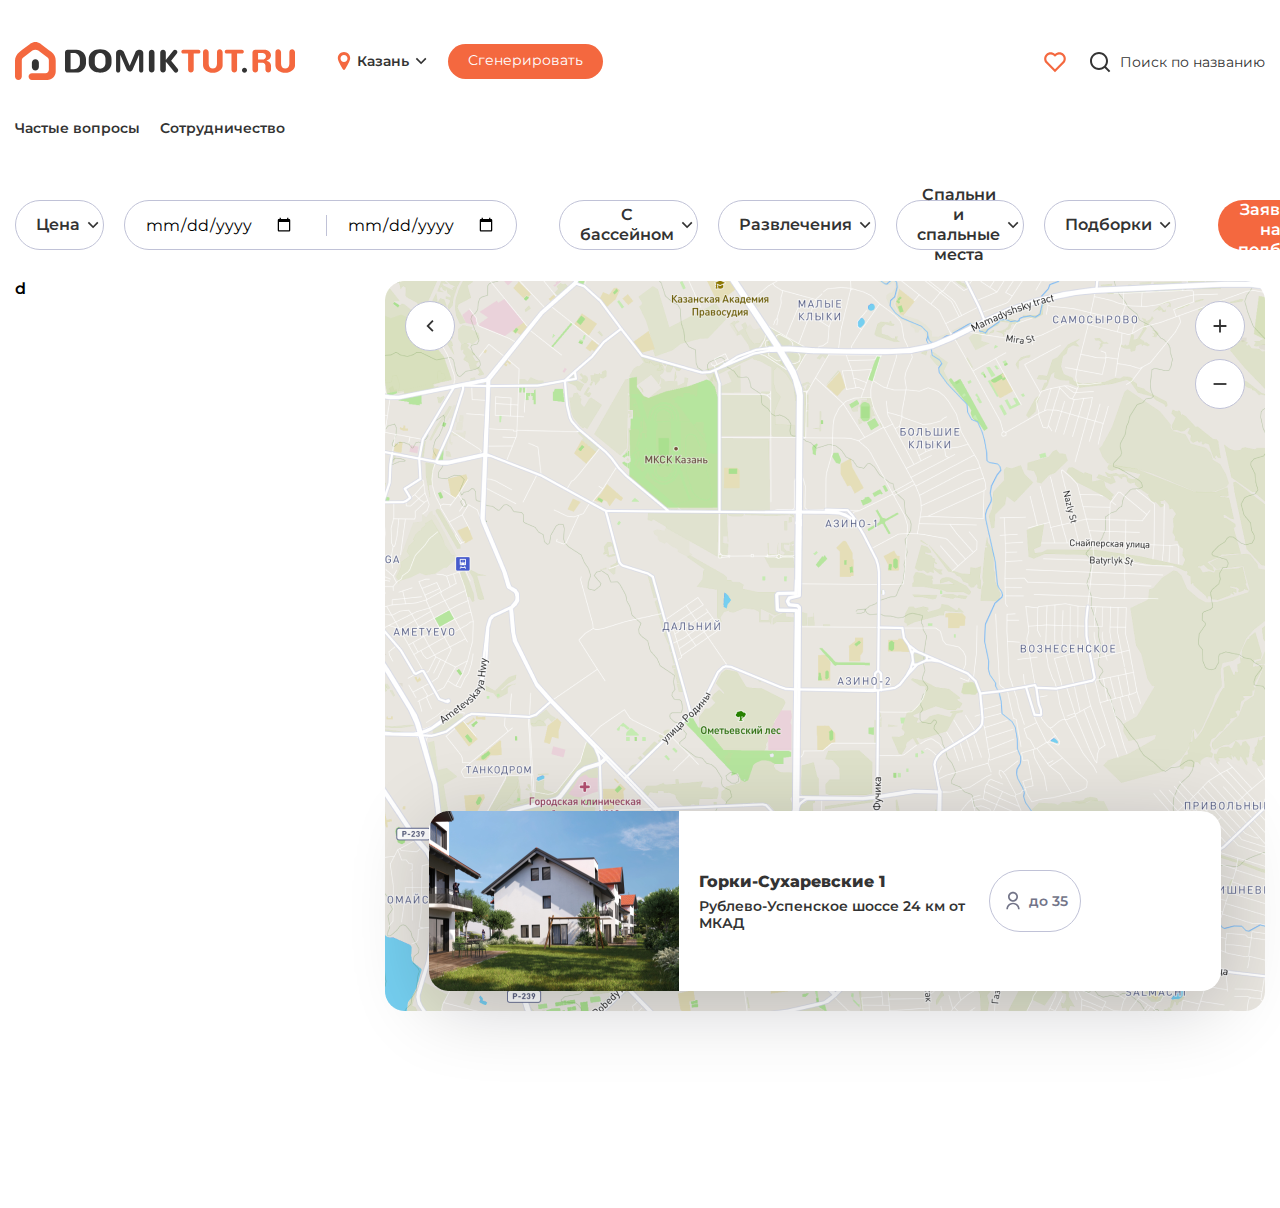
<file: catalog.html>
<!DOCTYPE html>
<html lang="ru">
<head>
     <meta charset="UTF-8">
     <meta http-equiv="X-UA-Compatible" content="IE=edge">
     <meta name="viewport" content="width=device-width, initial-scale=1.0">
     <link rel="stylesheet" href="assets/css/settings.css">
     <link rel="stylesheet" href="assets/css/main.css">
     <link rel="stylesheet" href="assets/css/catalog.css">
     <link rel="preconnect" href="https://fonts.googleapis.com">
     <link rel="preconnect" href="https://fonts.gstatic.com" crossorigin>
     <link href="https://fonts.googleapis.com/css2?family=Montserrat:wght@500;600;700&family=Raleway:wght@700;800&family=Roboto:wght@700&display=swap" rel="stylesheet">
     <title>DomikTut/catalog</title>
</head>
<body>
     <div class="wrapper">
          <div class="popup__search d-n">
               <div class="container">
                    <div class="popup__search--wrapper">
                         <div class="popup__search--inner">
                              <div class="popup__search--content">
                                   <button class="popup__search--close" type="button" name="button">
                                        <img src="assets/images/popupsearch/closeicon.svg" alt="closeicon" class="popup__search--close-icon">
                                        <img src="assets/images/popupsearch/xmark.svg" alt="xmark" class="popup__search--close--mobile">
                                   </button>
                                   <form action="data" class="popup__search--form searchform" id="searchform">
                                        <div class="searchform__inputblock">
                                             <img src="assets/images/popupsearch/linz.svg" alt="linz" class="searchform__inputblock--icon">
                                             <input type="text" name="text" placeholder="Введите название дома" class="searchform__input" required>
                                        </div>
                                        <button class="searchform__btn" name="button" type="button" form="data">
                                             <p class="searchform__btn--text">Найти</p>
                                             <img src="assets/images/popupsearch/iconsearchwhite.svg" alt="iconsearch" class="searchform--icon">
                                        </button>
                                   </form>
                              </div>
                         </div>
                    </div>
               </div>
          </div>





          <div class="header__burgermenuactive burgermenuactive">
               <div class="burgermenuactive__wrapper">
                    <div class="burgermenuactive__logo">
                         <img src="assets/images/header/logo.svg" alt="logo" class="header__logo">
                         <button class="burgermenuactive--iconclose" name="button" type="button">
                              <img src="assets/images/header/iconclose.svg" alt="iconclose">
                         </button>
                    </div>
                    <div class="burgermenuactive__maincontent--wrapper">
                         <div class="burgermenuactive__maincontent">
                              <div class="city__citytext">
                                   <img src="assets/images/header/maplocator.svg" alt="map" class="city__maplocator">
                                   <p class="city__title city__title--white">
                                        Казань
                                   </p>
                                   <img src="assets/images/header/arrowdown.svg" alt="arrowdown" class="city__arrowdown">
                                   <div class="city__citytext--menu d-n">
                                        <button class="city__citytext--menu-item citytext__menu--itemKazan" type="button" name="button">
                                             Казань
                                        </button>
                                        <button class="city__citytext--menu-item citytext__menu--itemMoscow" type="button" name="button">
                                             Москва
                                        </button>
                                   </div>
                              </div>
                              <div class="burgermenuactive__btnblock">
                                   <button class="burgermenuactive__button">
                                        Информация для юр. лиц
                                   </button>
                                   <button class="burgermenuactive__button">
                                        Заявка на выездное обслуживание
                                   </button>
                                   <button class="burgermenuactive__button burgermenuactive__button--active">
                                        Заявка на подбор
                                   </button>
                              </div>

                              <div class="burgermenuactive__sublinks">
                                   <a href="#" class="burgermenuactive__sublinks--input">
                                        Сотрудничество
                                   </a>
                                   <a href="#" class="burgermenuactive__sublinks--input">
                                        Частые вопросы
                                   </a>
                              </div>
                         </div>
                    </div>
                    <div class="burgermenuactive__nextcontent">
                         <div class="burgermenuactive__nextcontent--phoneblock">
                              <img src="assets/images/header/grayphone.svg" alt="grayphone" class="burgermenuactive__nextcontent--phoneicon">
                              <p class="burgermenuactive__nextcontent--phonenumber">
                                   8 (843) 528-65-48
                              </p>
                         </div>
                         <div class="burgermenuactive__nextcontent--social">
                              <img src="assets/images/header/youtube.svg" alt="youtube">
                              <img src="assets/images/header/instagram.svg" alt="instagram">
                              <img src="assets/images/header/whatsapp.svg" alt="whatsapp">
                              <img src="assets/images/header/vk.svg" alt="vk">
                              <img src="assets/images/header/telegram.svg" alt="telegram">
                         </div>
                    </div>
               </div>
          </div>
          <header class="header" id="header">
               <div class="header-container">

                    <div class="header__wrapper header__wrapper--mobile">
                         <div class="header__inner">
                              <img src="assets/images/headerwhite/logo_dark.svg" alt="logo" class="header__logo">
                         </div>
                         <div class="header__inner">
                              <div class="header__burgerblock">
                                   <img src="assets/images/headerwhite/callblack.svg" alt="call" class="call--icon">
                                   <img src="assets/images/headerwhite/iconsearch.svg" alt="search" class="header__search--icon">
                                   <button class="header__burgermenu" name="button" type="button">
                                        <div class="header__burgermenu--line"></div>
                                        <div class="header__burgermenu--line"></div>
                                        <div class="header__burgermenu--line"></div>
                                   </button>
                              </div>
                         </div>
                    </div>

                    <div class="header__wrapper header__wrapper--responsive header__wrapper--versionone">
                         <div class="header__inner-wrapper">
                              <div class="header__inner">
                                   <div class="header__firstblock">
                                        <a href="index.html" class="header__mainpage--locator">
                                             <img src="assets/images/headerwhite/logo_dark.svg" alt="logo" class="header__logo">
                                        </a>
                                        <div class="header__locationblock">
                                             <div class="header__locationblock--city city">
                                                  <img src="assets/images/header/maplocator.svg" alt="map" class="city__maplocator">
                                                  <div class="city__citytext">
                                                       <p class="city__title">
                                                            Казань
                                                       </p>
                                                       <img src="assets/images/headerwhite/arrowdown.svg" alt="arrowdown" class="city__arrowdown">
                                                       <div class="city__citytext--menu d-n">
                                                            <button class="city__citytext--menu-item citytext__menu--itemKazan" type="button" name="button">
                                                                 Казань
                                                            </button>
                                                            <button class="city__citytext--menu-item citytext__menu--itemMoscow" type="button" name="button">
                                                                 Москва
                                                            </button>
                                                       </div>
                                                  </div>
                                             </div>
                                             <a href="catalog.html">
                                                  <button class="header__locationblock--catalogbtn catalogbtn--blackversion" name="button" type="button">
                                                       Сгенерировать
                                                  </button>
                                             </a>
                                        </div>
                                   </div>
                              </div>
                              <div class="header__inner">
                                   <div class="header__addition">
                                        <a href="#" class="header__addition--link">
                                             <p class="header__addition--text">
                                                  Частые вопросы
                                             </p>
                                        </a>
                                        <a href="#" class="header__addition--link">
                                             <p class="header__addition--text">
                                                  Сотрудничество
                                             </p>
                                        </a>
                                   </div>
                              </div>
                         </div>
                         <div class="header__inner">
                              <div class="header__lastblock">
                                   <div class="header__lastblock--heartblock heartblock">
                                        <img src="assets/images/headerwhite/iconfavourite.svg" alt="heart" class="heart--icon">
                                        <div class="heartblock__bagblock d-n">

                                        </div>
                                   </div>
                                   <button class="header__lastblock--search" name="button" type="button">
                                        <img src="assets/images/headerwhite/iconsearch.svg" alt="search" class="header__search--icon">
                                        <p class="header__btntext">
                                             Поиск по названию
                                        </p>
                                   </button>
                                   <div class="header__telblock">
                                        <img src="assets/images/headerwhite/callblack.svg" alt="call" class="call--icon">
                                        <p class="header__phonetext">
                                             8 (843) 528-65-48
                                        </p>
                                   </div>
                              </div>
                         </div>
                    </div>
               </div>
          </header>

          <div class="content">
               <section class="section__filterblock">
                    <div class="container">
                         <div class="filterblock__wrapper">
                              <div class="filterblock__inner">
                                   <div class="filterblock__item">
                                        <button class="filterblock__btn filterblock__btn--price filterblock--hightelem" type="button" name="button">
                                             <p>Цена</p>
                                             <img src="assets/images/headerwhite/arrowdown.svg" alt="arrowdown" class="filterblock__btn--icon">
                                        </button>
                                        <form action="#" class="filterblock__form filterblock--hightelem" name="form">
                                             <input type="date" name="data" required class="filterblock__input">
                                             <input type="date" name="data" required class="filterblock__input filterblock__input--last">
                                        </form>
                                   </div>
                                   <div class="filterblock__item">
                                        <button class="filterblock__btn filterblock__btn--withpool filterblock--hightelem" type="button" name="button">
                                             <p>С бассейном</p>
                                             <img src="assets/images/headerwhite/arrowdown.svg" alt="arrowdown" class="filterblock__btn--icon">
                                        </button>
                                        <button class="filterblock__btn filterblock__btn--happy filterblock--hightelem" type="button" name="button">
                                             <p>Развлечения</p>
                                             <img src="assets/images/headerwhite/arrowdown.svg" alt="arrowdown" class="filterblock__btn--icon">
                                        </button>
                                        <button class="filterblock__btn filterblock__btn--bad filterblock--hightelem" type="button" name="button">
                                             <p>Спальни и спальные места</p>
                                             <img src="assets/images/headerwhite/arrowdown.svg" alt="arrowdown" class="filterblock__btn--icon">
                                        </button> 
                                        <button class="filterblock__btn filterblock__btn--сompilations filterblock--hightelem" type="button" name="button">
                                             <p>Подборки</p>
                                             <img src="assets/images/headerwhite/arrowdown.svg" alt="arrowdown" class="filterblock__btn--icon">
                                        </button> 
                                   </div>
                                   <div class="filterblock__item">
                                        <button class="filterblock__btnactive filterblock--hightelem" type="button" name="button">
                                             Заявка на подбор
                                        </button>
                                        <button class="filterblock__btn filterblock__btn--withpool filterblock--hightelem" type="button" name="button">
                                             <img src="assets/images/headerwhite/filter.svg" alt="arrowdown" class="filterblock__btn--icon">
                                             <p>Фильтр</p>
                                        </button>
                                   </div>
                              </div>
                         </div>
                    </div>
               </section>

               <section class="section__scrollcard">
                    <div class="container">
                         <div class="scrollcard__wrapper">
                              <div class="scrollcard__inner">
                                   <div class="scollcard__cardsscroller">
                                        d
                                   </div>
                              </div>
                              <div class="scrollcard__inner">
                                   <div class="scrollcard__map">
                                        <img src="assets/images-catalog/cardsscroller/map.png" alt="map" class="scrollcard__map--img">
                                        <div class="scrollcard__zoomblock">
                                             <div class="zoomblock__item">
                                                  <img src="assets/images-catalog/cardsscroller/plus.svg" alt="plus" class="zoomblock__icon">
                                             </div>
                                             <div class="zoomblock__item">
                                                  <img src="assets/images-catalog/cardsscroller/minus.svg" alt="minus" class="zoomblock__icon">
                                             </div>
                                        </div>
                                        <div class="scrollcard__backblock">
                                             <img src="assets/images-catalog/cardsscroller/arrowleft.svg" alt="arrow" class="zoomblock__backicon">
                                        </div>
                                        <div class="scrollcard__map--card">
                                             <img src="assets/images-catalog/cardsscroller/homeinimg.png" alt="home" class="scrollcard__map--homeimg">
                                             <div class="mapcard__innercontent">
                                                  <div class="mapcard__titleblock">
                                                       <div class="mapcard__titleblock--text">
                                                            <h3 class="mapcard__titleblock--title">
                                                                 Горки-Сухаревские 1
                                                            </h3>
                                                            <p class="mapcard__titleblock--subtitle">
                                                                 Рублево-Успенское шоссе 24 км от МКАД
                                                            </p>
                                                       </div>
                                                       <div class="mapcard__peopleblock">
                                                            <img src="assets/images-catalog/cardsscroller/people.svg" alt="people">
                                                            <p class="mapcard__peopleblock--text">
                                                                 до 35
                                                            </p>
                                                       </div>
                                                  </div>
                                             </div>
                                        </div>
                                   </div>
                              </div>
                         </div>
                    </div>
               </section>
          </div>
     </div>

     <script src="assets/js/popUpscript.js"></script>
     <script src="assets/js/elemAnimation.js"></script>
     <script type="text/javascript" src="https://code.jquery.com/jquery-3.6.3.min.js"></script>
</body>
</html>
</file>
<file: assets/css/settings.css>
* {
	padding: 0px;
	margin: 0px;
	border: none;
}

*,
*::before,
*::after {
	box-sizing: border-box;
}

:focus,
:active {
	outline: none;
}

a:focus,
a:active {
	outline: none;
}

/* Links */

a, a:link, a:visited  {
    color: inherit;
    text-decoration: none;
    display: inline-block;
}

a:hover  {
    color: inherit;
    text-decoration: none;
}

/* Common */

aside, nav, footer, header, section, main {
	display: block;
}

h1, h2, h3, h4, h5, h6, p {
    font-size: inherit;
	font-weight: inherit;
}

ul, ul li {
	list-style: none;
}

img {
	vertical-align: bottom;
}

img, svg {
	max-width: 100%;
    width: auto;
	height: auto;
}

address {
  font-style: normal;
}

/* Form */

input, textarea, button, select {
	font-family: inherit;
    font-size: inherit;
    color: inherit;
    background-color: transparent;
}

input::-ms-clear {
	display: none;
}

button, input[type="submit"] {
    display: inline-block;
    box-shadow: none;
    background-color: transparent;
    background: none;
    cursor: pointer;
}

input:focus, input:active,
button:focus, button:active {
    outline: none;
}

button::-moz-focus-inner {
	padding: 0;
	border: 0;
}

label {
	cursor: pointer;
}

legend {
	display: block;
}


/* Site Structure */

body {
    font-family: 'Montserrat', sans-serif;
    font-weight: 600;
    font-size: 16px;
    line-height: 1;
    font-style: normal;
    background-color: #fff;
}

#header {
    position: absolute;
    top: 42px;
    left: 0;
    right: 0;
    z-index: 10000;
    margin: 0 auto;
}


.wrapper {
    display: flex;
    flex-direction: column;
    min-height: 100%;
    position: relative;
}

.content {
    flex: 1 0 auto;
}

#footer {
    flex: 0 0 auto;
}




.container {
    max-width: 1400px;
    padding: 0px 15px;
    margin: 0 auto;
}
</file>
<file: assets/css/main.css>
.activeblock {
  display: block;
}

.overflowHidden {
  overflow-y: hidden;
}

.header__burgermenuactive {
  display: none;
}

.intro__applications {
  display: none;
}

.btn--sett {
  -webkit-transition: all 0.3s ease;
  transition: all 0.3s ease;
}

.btn--sett:hover {
  scale: 1.1;
}

.section__title {
  font-weight: 800;
  font-size: 40px;
  line-height: 150%;
  color: #333333;
}

.prepopular__section--mobile {
  display: none;
}

.footer--mobileversion {
  display: none;
}

.popular__inner--delnext {
  display: none;
}

.popular__btncatalog--link {
  text-align: center;
}

.popular__btncatalog {
  max-width: 320px;
  margin: 0 auto;
  width: 100%;
  text-align: center;
  padding: 13px 0px 17px 0;
  color: #fff;
  font-weight: 600;
  font-size: 16px;
  line-height: 20px;
  background: #F4683F;
  border-radius: 200px;
}

.popup__search {
  max-width: 100%;
  width: 100%;
  height: 100vh;
  position: fixed;
  top: 0;
  left: 0;
  right: 0;
  z-index: 100000;
  background-color: rgba(0, 0, 0, 0.4);
}

.popup__search--wrapper {
  max-width: 100%;
  width: 100%;
  position: relative;
  height: 100vh;
}

.popup__search--inner {
  max-width: 1000px;
  width: 100%;
  padding: 45px 0px;
  background-color: #fff;
  border-radius: 20px;
  position: absolute;
  top: 50%;
  left: 50%;
  -webkit-transform: translate(-50%, -50%);
          transform: translate(-50%, -50%);
}

.popup__search--content {
  position: relative;
}

.popup__search--close {
  position: absolute;
  top: -80px;
  right: 0;
}

.popup__search--form {
  margin: 0 auto;
  max-width: 880px;
  width: 100%;
  display: -webkit-box;
  display: -ms-flexbox;
  display: flex;
  -webkit-box-pack: justify;
      -ms-flex-pack: justify;
          justify-content: space-between;
  gap: 20px;
}

.searchform__inputblock {
  display: -webkit-box;
  display: -ms-flexbox;
  display: flex;
  gap: 8px;
  -webkit-box-align: center;
      -ms-flex-align: center;
          align-items: center;
  max-width: 680px;
  width: 100%;
  border-bottom: 1px solid #C0C2D7;
}

.searchform__input {
  max-width: 100%;
  width: 100%;
  font-weight: 600;
  font-size: 18px;
  line-height: 150%;
  color: #C0C2D7;
}

.searchform__input::-webkit-input-placeholder {
  font-weight: 600;
  font-size: 18px;
  line-height: 150%;
  color: #C0C2D7;
}

.searchform__input::-moz-placeholder {
  font-weight: 600;
  font-size: 18px;
  line-height: 150%;
  color: #C0C2D7;
}

.searchform__input:-ms-input-placeholder {
  font-weight: 600;
  font-size: 18px;
  line-height: 150%;
  color: #C0C2D7;
}

.searchform__input::-ms-input-placeholder {
  font-weight: 600;
  font-size: 18px;
  line-height: 150%;
  color: #C0C2D7;
}

.searchform__input::placeholder {
  font-weight: 600;
  font-size: 18px;
  line-height: 150%;
  color: #C0C2D7;
}

.searchform__btn {
  max-width: 180px;
  width: 100%;
  padding: 11px 13px;
  background: #F4683F;
  border-radius: 200px;
  font-weight: 600;
  font-size: 18px;
  line-height: 150%;
  color: #fff;
}

.popup__search--close--mobile {
  display: none;
}

.searchform--icon {
  display: none;
}

.searchform__inputblock--animationborder {
  border-bottom: 1px solid #ff0000;
}

@-webkit-keyframes animationPopupOpen {
  0% {
    opacity: 0;
  }
  50% {
    opacity: 0.5;
  }
  100% {
    opacity: 1;
  }
}

@keyframes animationPopupOpen {
  0% {
    opacity: 0;
  }
  50% {
    opacity: 0.5;
  }
  100% {
    opacity: 1;
  }
}
@-webkit-keyframes animationPopupClose {
  0% {
    opacity: 1;
  }
  50% {
    opacity: 0.5;
  }
  100% {
    opacity: 0;
  }
}
@keyframes animationPopupClose {
  0% {
    opacity: 1;
  }
  50% {
    opacity: 0.5;
  }
  100% {
    opacity: 0;
  }
}
.animationPopupOpen {
  -webkit-animation: animationPopupOpen 0.3s linear forwards;
          animation: animationPopupOpen 0.3s linear forwards;
}

.animationPopupClose {
  -webkit-animation: animationPopupClose 0.3s linear forwards;
          animation: animationPopupClose 0.3s linear forwards;
}

.city__citytext--menu {
  gap: 10px;
  background-color: #fff;
  border-radius: 15px;
  padding: 12px 13px;
  position: absolute;
  right: 0px;
  top: 30px;
  cursor: auto;
}

.city__citytext--menu-item {
  font-weight: 600;
  font-size: 17px;
  line-height: 21px;
  color: #161723;
  -webkit-transition: all 0.3s ease;
  transition: all 0.3s ease;
}

.city__citytext--menu-item:hover {
  color: #F4683F;
}

@-webkit-keyframes cityMenuActivated {
  0% {
    display: -webkit-box;
    display: flex;
    -webkit-box-orient: vertical;
    -webkit-box-direction: normal;
            flex-direction: column;
    opacity: 0;
  }
  50% {
    opacity: 0.5;
  }
  100% {
    opacity: 1;
  }
}

@keyframes cityMenuActivated {
  0% {
    display: -webkit-box;
    display: -ms-flexbox;
    display: flex;
    -webkit-box-orient: vertical;
    -webkit-box-direction: normal;
        -ms-flex-direction: column;
            flex-direction: column;
    opacity: 0;
  }
  50% {
    opacity: 0.5;
  }
  100% {
    opacity: 1;
  }
}
@-webkit-keyframes cityMenuClose {
  0% {
    opacity: 1;
  }
  50% {
    opacity: 0.5;
  }
  100% {
    opacity: 0;
  }
}
@keyframes cityMenuClose {
  0% {
    opacity: 1;
  }
  50% {
    opacity: 0.5;
  }
  100% {
    opacity: 0;
  }
}
.cityMenuActivated {
  -webkit-animation: cityMenuActivated 0.3s linear forwards;
          animation: cityMenuActivated 0.3s linear forwards;
}

.cityMenuClose {
  -webkit-animation: cityMenuClose 0.3s linear forwards;
          animation: cityMenuClose 0.3s linear forwards;
}

.header-container {
  max-width: 1800px;
  margin: 0 auto;
  padding: 0 15px;
}

.header__wrapper {
  display: -webkit-box;
  display: -ms-flexbox;
  display: flex;
  -webkit-box-pack: justify;
      -ms-flex-pack: justify;
          justify-content: space-between;
  -webkit-box-align: center;
      -ms-flex-align: center;
          align-items: center;
  max-width: 100%;
  width: 100%;
}

.header__wrapper--mobile {
  display: none;
}

.header__inner-wrapper {
  display: -webkit-box;
  display: -ms-flexbox;
  display: flex;
  -webkit-box-align: center;
      -ms-flex-align: center;
          align-items: center;
  gap: 60px;
}

.header__wrapper--versionone {
  color: #ffffff;
}

.header__firstblock {
  display: -webkit-box;
  display: -ms-flexbox;
  display: flex;
  -webkit-box-align: center;
      -ms-flex-align: center;
          align-items: center;
  gap: 40px;
}

.header__locationblock {
  display: -webkit-box;
  display: -ms-flexbox;
  display: flex;
  -webkit-box-align: center;
      -ms-flex-align: center;
          align-items: center;
  gap: 21px;
}

.header__locationblock--city {
  display: -webkit-box;
  display: -ms-flexbox;
  display: flex;
  -webkit-box-align: center;
      -ms-flex-align: center;
          align-items: center;
  gap: 4px;
}

.city__citytext {
  position: relative;
  -webkit-box-align: center;
      -ms-flex-align: center;
          align-items: center;
  display: -webkit-box;
  display: -ms-flexbox;
  display: flex;
  gap: 2px;
  cursor: pointer;
}

.city__title {
  font-size: 18px;
  line-height: 22px;
  color: #fff;
}

.city__arrowdown {
  cursor: pointer;
}

.header__locationblock--catalogbtn {
  max-width: 100%;
  text-align: center;
  padding: 8px 20px 10px 20px;
  border-radius: 50px;
  color: #fff;
  font-size: 18px;
  line-height: 22px;
}

.catalogbtn--blackversion {
  border: solid 1px #fff;
  background-color: transparent;
  -webkit-transition: all 0.5s ease;
  transition: all 0.5s ease;
}

.catalogbtn--blackversion:hover {
  border: solid 1px #f4683f;
  background-color: #f4683f;
  -webkit-box-shadow: 0px 2px 21px #f4683f;
          box-shadow: 0px 2px 21px #f4683f;
}

.header__addition {
  display: -webkit-box;
  display: -ms-flexbox;
  display: flex;
  -webkit-box-align: center;
      -ms-flex-align: center;
          align-items: center;
  gap: 30px;
}

.header__addition--link {
  -webkit-transition: all 0.3s linear;
  transition: all 0.3s linear;
}

.header__addition--link:hover {
  color: #f87f5a;
}

.header__addition--text {
  font-size: 18px;
  line-height: 22px;
}

.header__lastblock {
  display: -webkit-box;
  display: -ms-flexbox;
  display: flex;
  -webkit-box-align: center;
      -ms-flex-align: center;
          align-items: center;
  gap: 30px;
}

.heart--icon {
  cursor: pointer;
}

@-webkit-keyframes animationHeartUp {
  0% {
    scale: 1;
  }
  50% {
    scale: 1.1;
  }
  100% {
    scale: 1.2;
  }
}

@keyframes animationHeartUp {
  0% {
    scale: 1;
  }
  50% {
    scale: 1.1;
  }
  100% {
    scale: 1.2;
  }
}
@-webkit-keyframes animationHeartDown {
  0% {
    scale: 1.2;
  }
  50% {
    scale: 1.1;
  }
  100% {
    scale: 1;
  }
}
@keyframes animationHeartDown {
  0% {
    scale: 1.2;
  }
  50% {
    scale: 1.1;
  }
  100% {
    scale: 1;
  }
}
.animationHeartUp {
  -webkit-animation: animationHeartUp 0.5s linear forwards;
          animation: animationHeartUp 0.5s linear forwards;
}

.animationHeartDown {
  -webkit-animation: animationHeartDown 0.5s linear forwards;
          animation: animationHeartDown 0.5s linear forwards;
}

.header__lastblock--search {
  display: -webkit-box;
  display: -ms-flexbox;
  display: flex;
  -webkit-box-align: center;
      -ms-flex-align: center;
          align-items: center;
  gap: 8px;
}

.header__lastblock--search:hover .header__btntext {
  color: #f87f5a;
}

.header__btntext {
  font-size: 18px;
  line-height: 22px;
  -webkit-transition: all 0.3s linear;
  transition: all 0.3s linear;
}

.header__telblock {
  display: -webkit-box;
  display: -ms-flexbox;
  display: flex;
  -webkit-box-align: center;
      -ms-flex-align: center;
          align-items: center;
  gap: 7px;
}

.header__phonetext {
  font-size: 16px;
  line-height: 20px;
}

.heartblock {
  position: relative;
}

.heartblock__bagblock {
  max-width: 10px;
  width: 100%;
  height: 10px;
  border-radius: 50px;
  background-color: #F4683F;
  position: absolute;
  bottom: -5px;
  right: -3px;
}

.section__intro {
  max-width: 100%;
  width: 100%;
  height: 100vh;
  position: relative;
}

.intro__background {
  position: absolute;
  z-index: -10000;
  max-width: 100%;
  width: 100%;
  height: 100vh;
  -o-object-fit: cover;
     object-fit: cover;
}

.intro__bg--gradient {
  max-width: 100%;
  width: 100%;
  height: 100vh;
}

.intro__wrapper {
  max-width: 100%;
  width: 100%;
  display: -webkit-box;
  display: -ms-flexbox;
  display: flex;
  -webkit-box-pack: justify;
      -ms-flex-pack: justify;
          justify-content: space-between;
  padding: 222px 0px 80px 0;
  gap: 15px;
}

.intro__content {
  display: -webkit-box;
  display: -ms-flexbox;
  display: flex;
  -webkit-box-orient: vertical;
  -webkit-box-direction: normal;
      -ms-flex-direction: column;
          flex-direction: column;
  max-width: 660px;
  gap: 85px;
}

.intro__text {
  display: -webkit-box;
  display: -ms-flexbox;
  display: flex;
  -webkit-box-orient: vertical;
  -webkit-box-direction: normal;
      -ms-flex-direction: column;
          flex-direction: column;
  gap: 30px;
}

.intro__title {
  font-family: "Raleway", sans-serif;
  font-weight: 700;
  font-style: normal;
  font-weight: 800;
  font-size: 60px;
  line-height: 140%;
  letter-spacing: 0.02em;
  color: #FFFFFF;
}

.intro__subtitle {
  font-weight: 600;
  font-size: 25px;
  line-height: 150%;
  color: #FFFFFF;
}

.slide__body {
  display: -webkit-box;
  display: -ms-flexbox;
  display: flex;
  -webkit-box-orient: vertical;
  -webkit-box-direction: normal;
      -ms-flex-direction: column;
          flex-direction: column;
  text-align: center;
  max-width: 160px;
  width: 100%;
  gap: 14px;
}

.slide__text {
  font-weight: 600;
  font-size: 18px;
  line-height: 150%;
  color: #fff;
}

.owl-carousel {
  max-width: 660px;
  display: -webkit-box;
  display: -ms-flexbox;
  display: flex;
  -webkit-box-pack: justify;
      -ms-flex-pack: justify;
          justify-content: space-between;
}

.intro__social {
  display: -webkit-box;
  display: -ms-flexbox;
  display: flex;
  -webkit-box-align: center;
      -ms-flex-align: center;
          align-items: center;
  gap: 22px;
}

.intro__social--img {
  cursor: pointer;
  -webkit-transition: all 0.2s linear;
  transition: all 0.2s linear;
}

.intro__social--img:hover {
  scale: 1.4;
}

.intro__inputfield {
  padding: 60px 40px;
  background-color: #fff;
  border-radius: 20px;
  display: -webkit-box;
  display: -ms-flexbox;
  display: flex;
  -webkit-box-orient: vertical;
  -webkit-box-direction: normal;
      -ms-flex-direction: column;
          flex-direction: column;
  gap: 48px;
}

.intro__formcontainers {
  display: -webkit-box;
  display: -ms-flexbox;
  display: flex;
  -webkit-box-orient: vertical;
  -webkit-box-direction: normal;
      -ms-flex-direction: column;
          flex-direction: column;
  gap: 26px;
}

.intro__formcontainer {
  display: -webkit-box;
  display: -ms-flexbox;
  display: flex;
  -webkit-box-orient: vertical;
  -webkit-box-direction: normal;
      -ms-flex-direction: column;
          flex-direction: column;
  gap: 6px;
}

.intro__formsFailed {
  border: solid 1px #EF0000;
}

.intro__input--beforetitle {
  display: -webkit-box;
  display: -ms-flexbox;
  display: flex;
}

.input__title {
  width: 50%;
  font-weight: 600;
  font-size: 16px;
  line-height: 150%;
  color: #444;
  padding-left: 20px;
}

.input__title--reset {
  width: 100%;
}

.intro__form {
  display: -webkit-box;
  display: -ms-flexbox;
  display: flex;
  max-width: 280px;
  width: 100%;
  border: 1px solid #C0C2D7;
  border-radius: 200px;
  padding: 7px 0px;
}

.input__wrapper {
  padding: 5px 0px;
  width: 50%;
}

.input__wrapper--reset {
  width: 100%;
}

.intro__input {
  width: 100%;
  font-weight: 600;
  font-size: 16px;
  line-height: 150%;
  color: #8a8a8a;
  padding: 0px 20px;
}

.intro__input::-webkit-input-placeholder {
  font-weight: 600;
  font-size: 16px;
  line-height: 150%;
  color: #C0C2D7;
}

.intro__input::-moz-placeholder {
  font-weight: 600;
  font-size: 16px;
  line-height: 150%;
  color: #C0C2D7;
}

.intro__input:-ms-input-placeholder {
  font-weight: 600;
  font-size: 16px;
  line-height: 150%;
  color: #C0C2D7;
}

.intro__input::-ms-input-placeholder {
  font-weight: 600;
  font-size: 16px;
  line-height: 150%;
  color: #C0C2D7;
}

.intro__input::placeholder {
  font-weight: 600;
  font-size: 16px;
  line-height: 150%;
  color: #C0C2D7;
}

.intro__input--border {
  border-left: 1px solid #C0C2D7;
}

.intro__rangeinputcontainer {
  max-width: 240px;
  width: 100%;
  margin: 0 auto;
  position: relative;
}

input[type=range] {
  -webkit-appearance: none;
  -moz-appearance: none;
  appearance: none;
  width: 100%;
  outline: none;
  position: absolute;
  margin: auto;
  top: 0;
  bottom: 0;
  background-color: transparent;
  pointer-events: none;
}

.intro__track {
  width: 100%;
  height: 1px;
  background-color: #808080;
}

input[type=range]::-webkit-slider-runnable-track {
  -webkit-appearance: none;
  height: 5px;
}

input[type=range]::-moz-range-track {
  -moz-appearance: none;
  height: 5px;
}

input[type=range]::-ms-track {
  appearance: none;
  height: 5px;
}

input[type=range]::-webkit-slider-thumb {
  -webkit-appearance: none;
  height: 23px;
  width: 8px;
  background-color: #F4683F;
  border-radius: 200px;
  cursor: pointer;
  margin-top: -9px;
  pointer-events: auto;
}

input[type=range]::-moz-range-thumb {
  -moz-appearance: none;
       appearance: none;
  height: 23px;
  width: 8px;
  background-color: #F4683F;
  border-radius: 200px;
  cursor: pointer;
  margin-top: -9px;
  pointer-events: auto;
}

input[type=range]::-ms-thumb {
  appearance: none;
  height: 23px;
  width: 8px;
  background-color: #F4683F;
  border-radius: 200px;
  cursor: pointer;
  margin-top: -9px;
  pointer-events: auto;
}

.intro__inputs {
  position: relative;
}

.intro__values {
  position: absolute;
  max-width: 100%;
  width: 100%;
  top: 17px;
  display: -webkit-box;
  display: -ms-flexbox;
  display: flex;
  -webkit-box-pack: center;
      -ms-flex-pack: center;
          justify-content: center;
  gap: 12px;
}

.intro__rangeinput--thumbsett {
  font-weight: 600;
  font-size: 16px;
  line-height: 150%;
  color: #444444;
}

.intro__btn {
  margin-top: 30px;
  width: 100%;
  padding: 10px 0 13px 0;
  background-color: #F4683F;
  border-radius: 50px;
  font-weight: 600;
  font-size: 18px;
  line-height: 150%;
  color: #fff;
}

.section__about {
  padding: 200px 0;
  background-image: url("../images/about/bgabout.png");
  background-repeat: no-repeat;
  background-position: right;
  background-size: auto;
}

.about__wrapper {
  max-width: 100%;
  width: 100%;
  display: -webkit-box;
  display: -ms-flexbox;
  display: flex;
  -webkit-box-orient: vertical;
  -webkit-box-direction: normal;
      -ms-flex-direction: column;
          flex-direction: column;
  gap: 73px;
}

.about__inner {
  display: -webkit-box;
  display: -ms-flexbox;
  display: flex;
  -webkit-box-pack: justify;
      -ms-flex-pack: justify;
          justify-content: space-between;
  gap: 65px;
}

.about__item {
  display: -webkit-box;
  display: -ms-flexbox;
  display: flex;
  -webkit-box-orient: vertical;
  -webkit-box-direction: normal;
      -ms-flex-direction: column;
          flex-direction: column;
  gap: 20px;
  max-width: 331px;
}

.about__icon {
  max-width: 40px;
  max-height: 40px;
}

.about__text {
  font-weight: 600;
  font-size: 16px;
  line-height: 160%;
  color: #333333;
}

.section__popular {
  padding: 0px 0px 135px 0;
}

.popular__wrapper {
  max-width: 100%;
  width: 100%;
  display: -webkit-box;
  display: -ms-flexbox;
  display: flex;
  -webkit-box-orient: vertical;
  -webkit-box-direction: normal;
      -ms-flex-direction: column;
          flex-direction: column;
  gap: 80px;
}

.popular__inner {
  display: -webkit-box;
  display: -ms-flexbox;
  display: flex;
  -webkit-box-pack: justify;
      -ms-flex-pack: justify;
          justify-content: space-between;
  gap: 40px;
}

.popular__colomn {
  display: -webkit-box;
  display: -ms-flexbox;
  display: flex;
  -webkit-box-orient: vertical;
  -webkit-box-direction: normal;
      -ms-flex-direction: column;
          flex-direction: column;
  gap: 40px;
}

.popular__item {
  position: relative;
  -webkit-box-shadow: 0px 4px 80px rgba(5, 9, 22, 0.08);
          box-shadow: 0px 4px 80px rgba(5, 9, 22, 0.08);
  border-radius: 20px;
  max-width: 440px;
  width: 100%;
}

.popular__item--container {
  padding: 30px 30px 40px 30px;
}

.popular__item--title {
  font-weight: 800;
  font-size: 24px;
  line-height: 150%;
  color: #333333;
  margin-bottom: 16px;
}

.popular__item--housedescription {
  display: -webkit-box;
  display: -ms-flexbox;
  display: flex;
  -webkit-box-orient: vertical;
  -webkit-box-direction: normal;
      -ms-flex-direction: column;
          flex-direction: column;
  gap: 8px;
  margin-bottom: 27px;
}

.housedescription__item {
  display: -webkit-box;
  display: -ms-flexbox;
  display: flex;
  -webkit-box-align: center;
      -ms-flex-align: center;
          align-items: center;
  gap: 12px;
}

.housedescription__text {
  font-weight: 600;
  font-size: 16px;
  line-height: 150%;
  color: #727488;
}

.popular__price {
  display: -webkit-box;
  display: -ms-flexbox;
  display: flex;
  -webkit-box-pack: justify;
      -ms-flex-pack: justify;
          justify-content: space-between;
  -webkit-box-align: center;
      -ms-flex-align: center;
          align-items: center;
}

.popular__price--text {
  font-weight: 800;
  font-size: 22px;
  line-height: 150%;
  color: #333333;
  -webkit-font-feature-settings: "pnum" on, "lnum" on;
          font-feature-settings: "pnum" on, "lnum" on;
}

.popular__price--link {
  font-weight: 600;
  font-size: 16px;
  line-height: 150%;
  color: #F4683F !important;
}

.popular__item--imgwrapper {
  position: relative;
}

.popular__peopleblock {
  max-width: 92px;
  width: 100%;
  padding: 7px 0px 8px 0px;
  display: -webkit-box;
  display: -ms-flexbox;
  display: flex;
  -webkit-box-pack: center;
      -ms-flex-pack: center;
          justify-content: center;
  -webkit-box-align: center;
      -ms-flex-align: center;
          align-items: center;
  gap: 6px;
  border-radius: 150px;
  background-color: #fff;
  position: absolute;
  top: 24px;
  right: 20px;
}

.popular__peopleblock--text {
  font-weight: 600;
  font-size: 14px;
  line-height: 150%;
  color: #727488;
}

.popular__favoriteblock {
  display: -webkit-box;
  display: -ms-flexbox;
  display: flex;
  -webkit-box-pack: center;
      -ms-flex-pack: center;
          justify-content: center;
  cursor: pointer;
  padding: 13px 0 11px 0;
  max-width: 50px;
  width: 100%;
  position: absolute;
  bottom: 20px;
  right: 20px;
  background: rgba(255, 255, 255, 0.5);
  -webkit-box-shadow: 0px 4px 20px rgba(21, 22, 34, 0.2);
          box-shadow: 0px 4px 20px rgba(21, 22, 34, 0.2);
  border-radius: 200px;
  -webkit-transition: all 0.3s ease;
  transition: all 0.3s ease;
}

.popular__favoriteblock:hover {
  background-color: #F4683F;
}

.popular__favoriteblock--active {
  background-color: #F4683F;
}

.section__service {
  background: -webkit-gradient(linear, left top, right top, from(#FFFFFF), color-stop(30.08%, rgba(255, 255, 255, 0))), -webkit-gradient(linear, left bottom, left top, from(#FFFFFF), color-stop(34.1%, rgba(255, 255, 255, 0))), -webkit-gradient(linear, left top, left bottom, color-stop(13.78%, #FFFFFF), color-stop(59.27%, rgba(255, 255, 255, 0))), url("../images/service/bgservices.png");
  background: linear-gradient(90deg, #FFFFFF 0%, rgba(255, 255, 255, 0) 30.08%), linear-gradient(0deg, #FFFFFF 0%, rgba(255, 255, 255, 0) 34.1%), linear-gradient(180deg, #FFFFFF 13.78%, rgba(255, 255, 255, 0) 59.27%), url("../images/service/bgservices.png");
  background-repeat: no-repeat;
  background-position: right;
  background-size: auto;
  padding: 0px 0px 200px 0px;
}

.service__wrapper {
  display: -webkit-box;
  display: -ms-flexbox;
  display: flex;
  -webkit-box-orient: vertical;
  -webkit-box-direction: normal;
      -ms-flex-direction: column;
          flex-direction: column;
  gap: 60px;
  max-width: 100%;
  width: 100%;
}

.service__inner {
  display: -webkit-box;
  display: -ms-flexbox;
  display: flex;
  -webkit-box-pack: justify;
      -ms-flex-pack: justify;
          justify-content: space-between;
  -webkit-box-align: center;
      -ms-flex-align: center;
          align-items: center;
  gap: 40px;
  max-width: 100%;
  width: 100%;
}

.service__colomn {
  max-width: 440px;
  width: 100%;
  display: -webkit-box;
  display: -ms-flexbox;
  display: flex;
  -webkit-box-orient: vertical;
  -webkit-box-direction: normal;
      -ms-flex-direction: column;
          flex-direction: column;
  gap: 40px;
}

.service__item {
  background-color: #FFFFFF;
  -webkit-box-shadow: 0px 4px 80px rgba(5, 9, 22, 0.08);
          box-shadow: 0px 4px 80px rgba(5, 9, 22, 0.08);
  border-radius: 20px;
  padding: 50px 0px 50px 44px;
  max-width: 100%;
  width: 100%;
}

.service__item--content {
  display: -webkit-box;
  display: -ms-flexbox;
  display: flex;
  -webkit-box-align: center;
      -ms-flex-align: center;
          align-items: center;
  gap: 21px;
}

.service__item--title {
  font-weight: 600;
  font-size: 18px;
  line-height: 150%;
  color: #333;
}

.service__button {
  max-width: 280px;
  width: 100%;
  text-align: center;
  font-weight: 600;
  font-size: 18px;
  line-height: 150%;
  color: #FFFFFF;
  background: #F4683F;
  border-radius: 200px;
  padding: 10px 0px 13px 0px;
  margin: 0 auto;
}

.section__questions {
  padding: 0px 0px 250px 0;
}

.questions__wrapper {
  max-width: 100%;
  width: 100%;
  display: -webkit-box;
  display: -ms-flexbox;
  display: flex;
  -webkit-box-orient: vertical;
  -webkit-box-direction: normal;
      -ms-flex-direction: column;
          flex-direction: column;
  gap: 80px;
  min-height: 100%;
}

.questions__inner {
  display: -webkit-box;
  display: -ms-flexbox;
  display: flex;
  -webkit-box-orient: vertical;
  -webkit-box-direction: normal;
      -ms-flex-direction: column;
          flex-direction: column;
  max-width: 100%;
  width: 100%;
  min-height: 100%;
  border-top: 1px solid #C0C2D7;
  border-bottom: 1px solid #C0C2D7;
}

.questions__inner:last-child {
  border-bottom: none;
}

.questions__item {
  display: -webkit-box;
  display: -ms-flexbox;
  display: flex;
  -webkit-box-orient: vertical;
  -webkit-box-direction: normal;
      -ms-flex-direction: column;
          flex-direction: column;
  gap: 17px;
  padding: 30px 0px;
  border-bottom: 1px solid #C0C2D7;
  min-height: 100%;
}

.questions__item--titleblock {
  display: -webkit-box;
  display: -ms-flexbox;
  display: flex;
  -webkit-box-pack: justify;
      -ms-flex-pack: justify;
          justify-content: space-between;
  -webkit-box-align: center;
      -ms-flex-align: center;
          align-items: center;
}

.questions__item--title {
  font-weight: 800;
  font-size: 22px;
  line-height: 150%;
  color: #333;
}

.questions__button {
  max-width: 50px;
  width: 100%;
  height: 50px;
  position: relative;
  border-radius: 50px;
  -webkit-transition: all 0.5s ease;
  transition: all 0.5s ease;
}

.questions__button:hover {
  background-color: #EEE;
}

.questions__button--elements {
  position: absolute;
  z-index: 10000;
  top: 50%;
  left: 50%;
  -webkit-transform: translate(-50%, -50%);
          transform: translate(-50%, -50%);
}

.question__gorizontalline {
  display: block;
  width: 14px;
  height: 2px;
  background-color: #333;
}

.question__verticalline {
  display: block;
  width: 2px;
  height: 14px;
  background-color: #333;
  position: absolute;
  top: 50%;
  left: 50%;
  -webkit-transform: translate(-50%, -50%);
          transform: translate(-50%, -50%);
}

@-webkit-keyframes tranformAnimationMinus {
  0% {
    rotate: 0deg;
  }
  50% {
    rotate: -45deg;
  }
  100% {
    rotate: -90deg;
    left: 50%;
    top: 0;
    -webkit-transform: translate(275%, -5%);
            transform: translate(275%, -5%);
  }
}

@keyframes tranformAnimationMinus {
  0% {
    rotate: 0deg;
  }
  50% {
    rotate: -45deg;
  }
  100% {
    rotate: -90deg;
    left: 50%;
    top: 0;
    -webkit-transform: translate(275%, -5%);
            transform: translate(275%, -5%);
  }
}
@-webkit-keyframes tranformAnimationPlus {
  0% {
    rotate: -90deg;
    left: 275%;
    -webkit-transform: translate(-275%, -275%);
            transform: translate(-275%, -275%);
  }
  50% {
    rotate: -45deg;
  }
  100% {
    rotate: 0deg;
  }
}
@keyframes tranformAnimationPlus {
  0% {
    rotate: -90deg;
    left: 275%;
    -webkit-transform: translate(-275%, -275%);
            transform: translate(-275%, -275%);
  }
  50% {
    rotate: -45deg;
  }
  100% {
    rotate: 0deg;
  }
}
.questions--tranformanimationminus {
  -webkit-animation: tranformAnimationMinus 0.3s linear forwards;
          animation: tranformAnimationMinus 0.3s linear forwards;
}

.questions--tranformanimationplus {
  -webkit-animation: tranformAnimationPlus 0.3s linear forwards;
          animation: tranformAnimationPlus 0.3s linear forwards;
}

.questions__item--textblock {
  font-weight: 500;
  font-size: 18px;
  line-height: 160%;
  color: #000;
}

@-webkit-keyframes questionsTextBlockAnimationOpen {
  0% {
    opacity: 0;
    overflow: hidden;
    -webkit-transform: translateY(-100%);
            transform: translateY(-100%);
  }
  5% {
    padding: 0px 0px 1px 0;
    opacity: 0.05;
  }
  10% {
    padding: 0px 0px 2px 0;
    opacity: 0.1;
  }
  15% {
    padding: 0px 0px 3px 0;
    opacity: 0.15;
  }
  20% {
    padding: 0px 0px 4px 0;
    opacity: 0.2;
  }
  25% {
    padding: 0px 0px 5px 0;
    opacity: 0.25;
  }
  30% {
    padding: 0px 0px 6px 0;
    opacity: 0.3;
  }
  35% {
    padding: 0px 0px 7px 0;
    opacity: 0.35;
  }
  40% {
    padding: 0px 0px 8px 0;
    opacity: 0.4;
    -webkit-transform: translateY(-50%);
            transform: translateY(-50%);
  }
  45% {
    padding: 0px 0px 9px 0;
    opacity: 0.45;
  }
  50% {
    padding: 0px 0px 10px 0;
    opacity: 0.5;
  }
  55% {
    padding: 0px 0px 11px 0;
    opacity: 0.55;
  }
  60% {
    padding: 0px 0px 12px 0;
    opacity: 0.6;
  }
  65% {
    padding: 0px 0px 13px 0;
    opacity: 0.65;
    -webkit-transform: translateY(-25%);
            transform: translateY(-25%);
  }
  70% {
    padding: 0px 0px 14px 0;
    opacity: 0.7;
  }
  75% {
    padding: 0px 0px 15px 0;
    opacity: 0.75;
  }
  80% {
    padding: 0px 0px 16px 0;
    opacity: 0.8;
  }
  85% {
    padding: 0px 0px 17px 0;
    opacity: 0.85;
  }
  90% {
    padding: 0px 0px 18px 0;
    opacity: 0.9;
  }
  95% {
    padding: 0px 0px 19px 0;
    opacity: 0.95;
  }
  100% {
    padding: 0px 0px 20px 0;
    opacity: 1;
    -webkit-transform: translateY(0%);
            transform: translateY(0%);
  }
}

@keyframes questionsTextBlockAnimationOpen {
  0% {
    opacity: 0;
    overflow: hidden;
    -webkit-transform: translateY(-100%);
            transform: translateY(-100%);
  }
  5% {
    padding: 0px 0px 1px 0;
    opacity: 0.05;
  }
  10% {
    padding: 0px 0px 2px 0;
    opacity: 0.1;
  }
  15% {
    padding: 0px 0px 3px 0;
    opacity: 0.15;
  }
  20% {
    padding: 0px 0px 4px 0;
    opacity: 0.2;
  }
  25% {
    padding: 0px 0px 5px 0;
    opacity: 0.25;
  }
  30% {
    padding: 0px 0px 6px 0;
    opacity: 0.3;
  }
  35% {
    padding: 0px 0px 7px 0;
    opacity: 0.35;
  }
  40% {
    padding: 0px 0px 8px 0;
    opacity: 0.4;
    -webkit-transform: translateY(-50%);
            transform: translateY(-50%);
  }
  45% {
    padding: 0px 0px 9px 0;
    opacity: 0.45;
  }
  50% {
    padding: 0px 0px 10px 0;
    opacity: 0.5;
  }
  55% {
    padding: 0px 0px 11px 0;
    opacity: 0.55;
  }
  60% {
    padding: 0px 0px 12px 0;
    opacity: 0.6;
  }
  65% {
    padding: 0px 0px 13px 0;
    opacity: 0.65;
    -webkit-transform: translateY(-25%);
            transform: translateY(-25%);
  }
  70% {
    padding: 0px 0px 14px 0;
    opacity: 0.7;
  }
  75% {
    padding: 0px 0px 15px 0;
    opacity: 0.75;
  }
  80% {
    padding: 0px 0px 16px 0;
    opacity: 0.8;
  }
  85% {
    padding: 0px 0px 17px 0;
    opacity: 0.85;
  }
  90% {
    padding: 0px 0px 18px 0;
    opacity: 0.9;
  }
  95% {
    padding: 0px 0px 19px 0;
    opacity: 0.95;
  }
  100% {
    padding: 0px 0px 20px 0;
    opacity: 1;
    -webkit-transform: translateY(0%);
            transform: translateY(0%);
  }
}
@-webkit-keyframes questionsTextBlockAnimationClose {
  0% {
    opacity: 0;
    overflow: hidden;
    -webkit-transform: translateX(0%);
            transform: translateX(0%);
  }
  5% {
    padding: 0px 0px 18px 0;
    opacity: 0.95;
  }
  10% {
    padding: 0px 0px 17px 0;
    opacity: 0.9;
  }
  15% {
    padding: 0px 0px 16px 0;
    opacity: 0.85;
  }
  20% {
    padding: 0px 0px 15px 0;
    opacity: 0.8;
  }
  25% {
    padding: 0px 0px 14px 0;
    opacity: 0.75;
  }
  30% {
    padding: 0px 0px 13px 0;
    opacity: 0.7;
  }
  35% {
    padding: 0px 0px 12px 0;
    opacity: 0.65;
  }
  40% {
    padding: 0px 0px 11px 0;
    opacity: 0.6;
  }
  45% {
    padding: 0px 0px 10px 0;
    opacity: 0.55;
  }
  50% {
    padding: 0px 0px 9px 0;
    opacity: 0.5;
    -webkit-transform: translateX(50%);
            transform: translateX(50%);
  }
  55% {
    padding: 0px 0px 8px 0;
    opacity: 0.45;
  }
  60% {
    padding: 0px 0px 7px 0;
    opacity: 0.4;
  }
  65% {
    padding: 0px 0px 6px 0;
    opacity: 0.35;
  }
  70% {
    padding: 0px 0px 5px 0;
    opacity: 0.3;
  }
  75% {
    padding: 0px 0px 4px 0;
    opacity: 0.25;
  }
  80% {
    padding: 0px 0px 3px 0;
    opacity: 0.2;
  }
  85% {
    padding: 0px 0px 2px 0;
    opacity: 0.15;
  }
  90% {
    padding: 0px 0px 1px 0;
    opacity: 0.1;
  }
  95% {
    padding: 0px 0px 0px 0;
    opacity: 0.05;
  }
  100% {
    opacity: 0;
    overflow: hidden;
    -webkit-transform: translateX(100%);
            transform: translateX(100%);
  }
}
@keyframes questionsTextBlockAnimationClose {
  0% {
    opacity: 0;
    overflow: hidden;
    -webkit-transform: translateX(0%);
            transform: translateX(0%);
  }
  5% {
    padding: 0px 0px 18px 0;
    opacity: 0.95;
  }
  10% {
    padding: 0px 0px 17px 0;
    opacity: 0.9;
  }
  15% {
    padding: 0px 0px 16px 0;
    opacity: 0.85;
  }
  20% {
    padding: 0px 0px 15px 0;
    opacity: 0.8;
  }
  25% {
    padding: 0px 0px 14px 0;
    opacity: 0.75;
  }
  30% {
    padding: 0px 0px 13px 0;
    opacity: 0.7;
  }
  35% {
    padding: 0px 0px 12px 0;
    opacity: 0.65;
  }
  40% {
    padding: 0px 0px 11px 0;
    opacity: 0.6;
  }
  45% {
    padding: 0px 0px 10px 0;
    opacity: 0.55;
  }
  50% {
    padding: 0px 0px 9px 0;
    opacity: 0.5;
    -webkit-transform: translateX(50%);
            transform: translateX(50%);
  }
  55% {
    padding: 0px 0px 8px 0;
    opacity: 0.45;
  }
  60% {
    padding: 0px 0px 7px 0;
    opacity: 0.4;
  }
  65% {
    padding: 0px 0px 6px 0;
    opacity: 0.35;
  }
  70% {
    padding: 0px 0px 5px 0;
    opacity: 0.3;
  }
  75% {
    padding: 0px 0px 4px 0;
    opacity: 0.25;
  }
  80% {
    padding: 0px 0px 3px 0;
    opacity: 0.2;
  }
  85% {
    padding: 0px 0px 2px 0;
    opacity: 0.15;
  }
  90% {
    padding: 0px 0px 1px 0;
    opacity: 0.1;
  }
  95% {
    padding: 0px 0px 0px 0;
    opacity: 0.05;
  }
  100% {
    opacity: 0;
    overflow: hidden;
    -webkit-transform: translateX(100%);
            transform: translateX(100%);
  }
}
.questions__textblock--animationopen {
  -webkit-animation: questionsTextBlockAnimationOpen 0.5s linear forwards;
          animation: questionsTextBlockAnimationOpen 0.5s linear forwards;
}

.questions__textblock--animationclose {
  -webkit-animation: questionsTextBlockAnimationClose 0.5s linear forwards;
          animation: questionsTextBlockAnimationClose 0.5s linear forwards;
}

.section__prefooter {
  height: 100vh;
  padding: 250px 0px 300px 0px;
  background-image: url("../images/prefooter/bg.png");
  background-repeat: no-repeat;
  background-position: center;
  background-size: cover;
}

.prefooter__wrapper {
  max-width: 1160px;
  width: 100%;
  margin: 0 auto;
}

.prefooter__content {
  display: -webkit-box;
  display: -ms-flexbox;
  display: flex;
  -webkit-box-orient: vertical;
  -webkit-box-direction: normal;
      -ms-flex-direction: column;
          flex-direction: column;
  gap: 60px;
}

.prefooter__textblock {
  display: -webkit-box;
  display: -ms-flexbox;
  display: flex;
  -webkit-box-orient: vertical;
  -webkit-box-direction: normal;
      -ms-flex-direction: column;
          flex-direction: column;
  gap: 20px;
}

.prefooter__title {
  font-weight: 800;
  font-size: 40px;
  line-height: 150%;
  color: #fff;
}

.prefooter__subtitle {
  font-weight: 600;
  font-size: 18px;
  line-height: 160%;
  color: #fff;
  max-width: 360px;
}

.prefooter__button {
  max-width: 260px;
  width: 100%;
  padding: 10px 0px 13px 0px;
  background: #F4683F;
  border-radius: 200px;
  font-weight: 600;
  font-size: 18px;
  line-height: 150%;
  color: #fff;
}

.prefooter__popup {
  max-width: 100%;
  width: 100%;
  height: 100vh;
  position: fixed;
  top: 0;
  left: 0;
  right: 0;
  z-index: 100000;
  background-color: rgba(0, 0, 0, 0.4);
}

.prefooter__popup--wrapper {
  position: relative;
  max-width: 100%;
  width: 100%;
  height: 100vh;
}

.prefooter__popup--content {
  position: absolute;
  top: 50%;
  left: 50%;
  -webkit-transform: translate(-50%, -50%);
          transform: translate(-50%, -50%);
  z-index: 100001;
  background-color: #fff;
  padding: 80px 0px;
  max-width: 500px;
  width: 100%;
  border-radius: 20px;
  display: -webkit-box;
  display: -ms-flexbox;
  display: flex;
  -webkit-box-orient: vertical;
  -webkit-box-direction: normal;
      -ms-flex-direction: column;
          flex-direction: column;
  gap: 58px;
  text-align: center;
}

.prefooter__popup--title {
  font-weight: 700;
  font-size: 35px;
  line-height: 130%;
  color: #333;
}

.prefooter__popup--form {
  position: relative;
  display: -webkit-box;
  display: -ms-flexbox;
  display: flex;
  -webkit-box-orient: vertical;
  -webkit-box-direction: normal;
      -ms-flex-direction: column;
          flex-direction: column;
  gap: 20px;
  max-width: 312px;
  width: 100%;
  margin: 0 auto;
}

.prefooter__popup--input {
  max-width: 100%;
  width: 100%;
  border: 1px solid #C0C2D7;
  border-radius: 250px;
  padding: 12px 19px;
}

.prefooter__popup--input {
  font-weight: 600;
  font-size: 16px;
  line-height: 150%;
  color: #C0C2D7;
}

.prefooter__popup--input::-webkit-input-placeholder {
  font-weight: 600;
  font-size: 16px;
  line-height: 150%;
  color: #C0C2D7;
}

.prefooter__popup--input::-moz-placeholder {
  font-weight: 600;
  font-size: 16px;
  line-height: 150%;
  color: #C0C2D7;
}

.prefooter__popup--input:-ms-input-placeholder {
  font-weight: 600;
  font-size: 16px;
  line-height: 150%;
  color: #C0C2D7;
}

.prefooter__popup--input::-ms-input-placeholder {
  font-weight: 600;
  font-size: 16px;
  line-height: 150%;
  color: #C0C2D7;
}

.prefooter__popup--input::placeholder {
  font-weight: 600;
  font-size: 16px;
  line-height: 150%;
  color: #C0C2D7;
}

.prefooter__popup--btn {
  max-width: 100%;
  width: 100%;
  text-align: center;
  background: #F4683F;
  border-radius: 110px;
  font-weight: 600;
  font-size: 18px;
  line-height: 150%;
  color: #fff;
  padding: 12px;
}

.prefooter__popup--close {
  cursor: pointer;
  position: absolute;
  right: 0;
  top: -35px;
}

.prefooter__popup--content--next {
  display: -webkit-box;
  display: -ms-flexbox;
  display: flex;
  -webkit-box-orient: vertical;
  -webkit-box-direction: normal;
      -ms-flex-direction: column;
          flex-direction: column;
  gap: 145px;
}

.prefooter__next--text {
  display: -webkit-box;
  display: -ms-flexbox;
  display: flex;
  -webkit-box-orient: vertical;
  -webkit-box-direction: normal;
      -ms-flex-direction: column;
          flex-direction: column;
  gap: 20px;
}

.prefooter__popup--subtitle {
  font-weight: 500;
  font-size: 18px;
  line-height: 160%;
  color: #000;
}

.prefooter__popup--btnnext {
  max-width: 180px;
  width: 100%;
  padding: 12px 0px;
  background: #F4683F;
  border-radius: 110px;
  font-weight: 600;
  font-size: 18px;
  line-height: 150%;
  color: #fff;
}

.prefooter__popup--titlenext {
  text-align: left;
  padding: 80px 60px;
}

@-webkit-keyframes activatedNextPrefooterPopup {
  0% {
    opacity: 0;
  }
  50% {
    opacity: 0.5;
  }
  100% {
    opacity: 1;
  }
}

@keyframes activatedNextPrefooterPopup {
  0% {
    opacity: 0;
  }
  50% {
    opacity: 0.5;
  }
  100% {
    opacity: 1;
  }
}
.activatedNextPrefooterPopup {
  -webkit-animation: activatedNextPrefooterPopup 0.3s linear forwards;
          animation: activatedNextPrefooterPopup 0.3s linear forwards;
}

.prefooter__popup--icon {
  position: absolute;
  right: -38px;
  bottom: 80px;
  z-index: 10000;
  cursor: pointer;
}

.prefooter__questionbody {
  position: absolute;
  right: -25px;
  bottom: 110px;
  z-index: 10000;
  max-width: 320px;
  width: 100%;
  max-height: 132px;
  height: 100%;
}

.prefooter__questionbody--wrapper {
  position: relative;
  max-width: 100%;
  width: 100%;
  height: 100%;
  padding: 0px 20px;
}

.prefooter__questionbody--text {
  font-weight: 500;
  font-size: 16px;
  line-height: 150%;
  color: #fff;
  text-align: left;
  padding-top: 20px;
}

.prefooter__questionbody--back {
  max-width: 100%;
  width: 100%;
  height: 100%;
  position: absolute;
  left: 0;
  z-index: -1;
}

.prefooter__questionbody--animopen {
  -webkit-animation: questionbodyAnimOpen 0.1s linear forwards;
          animation: questionbodyAnimOpen 0.1s linear forwards;
}

.prefooter__questionbody--animclose {
  -webkit-animation: questionbodyAnimClose 0.1s linear forwards;
          animation: questionbodyAnimClose 0.1s linear forwards;
}

@-webkit-keyframes questionbodyAnimOpen {
  0% {
    opacity: 0;
    -webkit-transform: translateX(-70%);
            transform: translateX(-70%);
  }
  50% {
    opacity: 0.5;
    -webkit-transform: translateX(-35%);
            transform: translateX(-35%);
  }
  100% {
    opacity: 1;
    -webkit-transform: translateX(0%);
            transform: translateX(0%);
  }
}

@keyframes questionbodyAnimOpen {
  0% {
    opacity: 0;
    -webkit-transform: translateX(-70%);
            transform: translateX(-70%);
  }
  50% {
    opacity: 0.5;
    -webkit-transform: translateX(-35%);
            transform: translateX(-35%);
  }
  100% {
    opacity: 1;
    -webkit-transform: translateX(0%);
            transform: translateX(0%);
  }
}
@-webkit-keyframes questionbodyAnimClose {
  0% {
    opacity: 1;
    -webkit-transform: translateX(0%);
            transform: translateX(0%);
  }
  50% {
    opacity: 0.5;
    -webkit-transform: translateX(-35%);
            transform: translateX(-35%);
  }
  100% {
    opacity: 0;
    -webkit-transform: translateX(-70%);
            transform: translateX(-70%);
  }
}
@keyframes questionbodyAnimClose {
  0% {
    opacity: 1;
    -webkit-transform: translateX(0%);
            transform: translateX(0%);
  }
  50% {
    opacity: 0.5;
    -webkit-transform: translateX(-35%);
            transform: translateX(-35%);
  }
  100% {
    opacity: 0;
    -webkit-transform: translateX(-70%);
            transform: translateX(-70%);
  }
}
.footer {
  padding: 73px 0px;
  background-color: #161723;
}

.footer__wrapper {
  max-width: 100%;
  width: 100%;
}

.footer__inner {
  display: -webkit-box;
  display: -ms-flexbox;
  display: flex;
  -webkit-box-pack: justify;
      -ms-flex-pack: justify;
          justify-content: space-between;
  gap: 10px;
}

.footer__colomn {
  display: -webkit-box;
  display: -ms-flexbox;
  display: flex;
  -webkit-box-orient: vertical;
  -webkit-box-direction: normal;
      -ms-flex-direction: column;
          flex-direction: column;
}

.footer__logoblock {
  gap: 120px;
}

.footer__img--link {
  max-width: 280px;
  width: 100%;
  height: 38px;
}

.footer__catalogmenu {
  gap: 17px;
}

.footer__contactblock {
  max-width: 210px;
  width: 100%;
  gap: 143px;
}

.footer__politic {
  font-weight: 500;
  font-size: 14px;
  line-height: 150%;
  color: #404256;
  max-width: 400px;
  width: 100%;
}

.footer__catalogmenu {
  max-width: 250px;
  width: 100%;
}

.footer__nav {
  display: -webkit-box;
  display: -ms-flexbox;
  display: flex;
  -webkit-box-orient: vertical;
  -webkit-box-direction: normal;
      -ms-flex-direction: column;
          flex-direction: column;
  gap: 17px;
}

.footer__navtitle {
  font-weight: 800;
  font-size: 22px;
  line-height: 150%;
  color: #FFFFFF;
}

.footer__menu {
  display: -webkit-box;
  display: -ms-flexbox;
  display: flex;
  -webkit-box-orient: vertical;
  -webkit-box-direction: normal;
      -ms-flex-direction: column;
          flex-direction: column;
  gap: 12px;
}

.footer__menu--item {
  font-weight: 600;
  font-size: 16px;
  line-height: 20px;
  color: #C0C2D7;
  -webkit-transition: all 0.3s ease;
  transition: all 0.3s ease;
}

.footer__menu--item:hover {
  color: #f87f5a;
}

.footer__questionsblock {
  display: -webkit-box;
  display: -ms-flexbox;
  display: flex;
  -webkit-box-orient: vertical;
  -webkit-box-direction: normal;
      -ms-flex-direction: column;
          flex-direction: column;
  gap: 13px;
  font-weight: 600;
  font-size: 16px;
  line-height: 20px;
  color: #C0C2D7;
}

.footer__questionsblock--link {
  -webkit-transition: all 0.3s ease;
  transition: all 0.3s ease;
}

.footer__questionsblock--link:hover {
  color: #f87f5a;
}

.footer__contactblock {
  gap: 143px;
  -webkit-box-align: end;
      -ms-flex-align: end;
          align-items: flex-end;
}

.footer__phoneblock {
  display: -webkit-box;
  display: -ms-flexbox;
  display: flex;
  -webkit-box-align: center;
      -ms-flex-align: center;
          align-items: center;
  gap: 7px;
}

.footer__phonetext {
  font-weight: 600;
  font-size: 16px;
  line-height: 20px;
  color: #C0C2D7;
}

.footer__socialblock {
  display: -webkit-box;
  display: -ms-flexbox;
  display: flex;
  -webkit-box-align: center;
      -ms-flex-align: center;
          align-items: center;
  gap: 22px;
}

.footer__socialblock--icon {
  cursor: pointer;
  -webkit-transition: all 0.2s linear;
  transition: all 0.2s linear;
}

.footer__socialblock--icon:hover {
  scale: 1.4;
}

@media (max-width: 1400px) {
  .section__title {
    font-size: 36px;
  }
  .header-container {
    max-width: 1400px;
    padding: 0px 15px;
    margin: 0 auto;
  }
  .header__locationblock {
    gap: 17px;
  }
  .city__title {
    font-size: 14px;
    line-height: 17px;
  }
  .header__locationblock--catalogbtn {
    max-width: 99px;
    font-size: 14px;
    line-height: 17px;
  }
  .header__locationblock--catalogbtn {
    background-color: #f4683f;
    border: #f4683f;
  }
  .header__addition--text {
    font-size: 14px;
    line-height: 17px;
  }
  .header__addition {
    gap: 20px;
  }
  .header__btntext {
    font-size: 14px;
    line-height: 17px;
  }
  .header__phonetext {
    font-size: 14px;
    line-height: 17px;
  }
  .header__lastblock {
    gap: 20px;
  }
  .intro__wrapper {
    padding: 222px 0px 0px 0;
  }
  .intro__content {
    gap: 45px;
  }
  .about__text {
    font-size: 14px;
  }
  .housedescription__text {
    font-size: 14px;
  }
  .popular__price--text {
    font-size: 18px;
  }
  .popular__price {
    display: -webkit-box;
    display: -ms-flexbox;
    display: flex;
    gap: 10px;
    -ms-flex-wrap: wrap;
        flex-wrap: wrap;
  }
  .service__item--title {
    font-size: 14px;
  }
  .questions__item {
    position: relative;
  }
  .questions__item--title {
    font-size: 22px;
  }
  .questions__item--textblock {
    font-size: 16px;
  }
  .prefooter__title {
    font-size: 36px;
  }
  .footer__logo {
    max-width: 182px;
    height: 24px;
  }
  .footer__politic {
    font-size: 12px;
  }
  .footer__menu--item {
    font-size: 14px;
  }
  .footer__questionsblock {
    font-size: 14px;
  }
  .footer__phonetext {
    font-size: 14px;
  }
}
@media (max-width: 1300px) {
  .header__telblock {
    display: none;
  }
  .header__lastblock {
    -webkit-transform: translateY(7px);
            transform: translateY(7px);
  }
  .header__inner-wrapper {
    display: -webkit-box;
    display: -ms-flexbox;
    display: flex;
    -webkit-box-orient: vertical;
    -webkit-box-direction: normal;
        -ms-flex-direction: column;
            flex-direction: column;
    -webkit-box-align: start;
        -ms-flex-align: start;
            align-items: start;
    gap: 40px;
  }
  .header__wrapper {
    -webkit-box-align: normal;
        -ms-flex-align: normal;
            align-items: normal;
  }
}
@media (max-width: 992px) {
  .header__btntext {
    display: none;
  }
  .city__title {
    font-size: 16px;
  }
  .header__locationblock--catalogbtn {
    font-size: 16px;
  }
  .header__addition--text {
    font-size: 16px;
  }
  .intro__wrapper {
    -webkit-box-pack: center;
        -ms-flex-pack: center;
            justify-content: center;
    text-align: center;
  }
  .intro__social {
    display: none;
  }
  .intro__inputfield {
    display: none;
  }
  .intro__title {
    font-family: "Raleway", sans-serif;
    font-weight: 700;
    font-style: normal;
    font-weight: 800;
    font-size: 65px;
    line-height: 127%;
    letter-spacing: 0.02em;
    color: #FFFFFF;
  }
  .intro__applications {
    display: block;
    color: #fff;
    border: solid 1px #f4683f;
    background-color: #f4683f;
    font-weight: 600;
    font-size: 16px;
    line-height: 22px;
    max-width: 270px;
    width: 100%;
    border-radius: 50px;
    padding: 8px 0px 11px 0px;
    -webkit-transition: all 0.3s ease;
    transition: all 0.3s ease;
    margin: 0 auto;
  }
  .about__inner {
    display: -webkit-box;
    display: -ms-flexbox;
    display: flex;
    -ms-flex-wrap: wrap;
        flex-wrap: wrap;
  }
  .about__text {
    font-size: 16px;
  }
  .popular__peopleblock {
    max-width: 80px;
    width: 100%;
  }
  .popular__favoriteblock--icon {
    position: absolute;
    top: 50%;
    left: 50%;
    -webkit-transform: translate(-50%, -50%);
            transform: translate(-50%, -50%);
    max-width: 26px;
    height: 26px;
  }
  .popular__favoriteblock {
    max-width: 45px;
    height: 45px;
    padding: 0;
  }
  .popular__item--title {
    font-size: 18px;
  }
  .popular__price--text {
    font-size: 16px;
  }
  .popular__price--link {
    font-size: 14px;
  }
  .service__inner {
    display: -webkit-box;
    display: -ms-flexbox;
    display: flex;
    -webkit-box-align: center;
        -ms-flex-align: center;
            align-items: center;
    -webkit-box-pack: center;
        -ms-flex-pack: center;
            justify-content: center;
    -ms-flex-wrap: wrap;
        flex-wrap: wrap;
  }
  .footer__questionsblock {
    display: none;
  }
  .footer__logo {
    max-width: 180px;
    width: 100%;
    height: 38px;
  }
  .popup__search--inner {
    padding: 45px 10px;
  }
}
@media (max-width: 768px) {
  .header__wrapper--responsive {
    display: none;
  }
  .header__wrapper--mobile {
    display: -webkit-box;
    display: -ms-flexbox;
    display: flex;
    -webkit-box-align: center;
        -ms-flex-align: center;
            align-items: center;
  }
  .header__burgerblock {
    display: -webkit-box;
    display: -ms-flexbox;
    display: flex;
    -webkit-box-align: center;
        -ms-flex-align: center;
            align-items: center;
    gap: 16px;
  }
  .call--icon {
    width: 30px;
    height: 30px;
  }
  .header__search--icon {
    width: 25px;
    height: 25px;
    cursor: pointer;
  }
  .header__burgermenu {
    cursor: pointer;
    display: -webkit-box;
    display: -ms-flexbox;
    display: flex;
    -webkit-box-orient: vertical;
    -webkit-box-direction: normal;
        -ms-flex-direction: column;
            flex-direction: column;
    gap: 7px;
  }
  .header__burgermenu--line {
    background-color: #fff;
    height: 3px;
    width: 25px;
    border-radius: 50px;
  }
  @-webkit-keyframes smoothopacity {
    0% {
      opacity: 0;
      -webkit-transform: translateX(100%);
              transform: translateX(100%);
    }
    50% {
      opacity: 0.5;
      -webkit-transform: translateX(50%);
              transform: translateX(50%);
    }
    100% {
      opacity: 1;
      -webkit-transform: translateX(0%);
              transform: translateX(0%);
    }
  }
  @keyframes smoothopacity {
    0% {
      opacity: 0;
      -webkit-transform: translateX(100%);
              transform: translateX(100%);
    }
    50% {
      opacity: 0.5;
      -webkit-transform: translateX(50%);
              transform: translateX(50%);
    }
    100% {
      opacity: 1;
      -webkit-transform: translateX(0%);
              transform: translateX(0%);
    }
  }
  @-webkit-keyframes smoothopacityclose {
    0% {
      opacity: 1;
      -webkit-transform: translateX(0%);
              transform: translateX(0%);
    }
    50% {
      opacity: 0.5;
      -webkit-transform: translateX(50%);
              transform: translateX(50%);
    }
    100% {
      opacity: 0;
      -webkit-transform: translateX(100%);
              transform: translateX(100%);
    }
  }
  @keyframes smoothopacityclose {
    0% {
      opacity: 1;
      -webkit-transform: translateX(0%);
              transform: translateX(0%);
    }
    50% {
      opacity: 0.5;
      -webkit-transform: translateX(50%);
              transform: translateX(50%);
    }
    100% {
      opacity: 0;
      -webkit-transform: translateX(100%);
              transform: translateX(100%);
    }
  }
  .header__burgermenuactive {
    display: none;
    max-width: 100%;
    width: 100%;
    height: 100%;
    background-color: #161723;
    position: fixed;
    top: 0;
    z-index: 100000;
    padding: 30px 20px;
  }
  .burgermenuactive--animation {
    display: block;
    -webkit-transform: translateX(100%);
            transform: translateX(100%);
    -webkit-animation: smoothopacity 0.3s linear forwards;
            animation: smoothopacity 0.3s linear forwards;
  }
  .burgermenuactive--animationclose {
    -webkit-animation: smoothopacityclose 0.3s linear forwards;
            animation: smoothopacityclose 0.3s linear forwards;
  }
  .burgermenuactive__wrapper {
    display: -webkit-box;
    display: -ms-flexbox;
    display: flex;
    -webkit-box-orient: vertical;
    -webkit-box-direction: normal;
        -ms-flex-direction: column;
            flex-direction: column;
    gap: 150px;
  }
  .burgermenuactive__logo {
    display: -webkit-box;
    display: -ms-flexbox;
    display: flex;
    -webkit-box-pack: justify;
        -ms-flex-pack: justify;
            justify-content: space-between;
    -webkit-box-align: center;
        -ms-flex-align: center;
            align-items: center;
    max-width: 100%;
    width: 100%;
  }
  .burgermenuactive--iconclose {
    cursor: pointer;
  }
  .burgermenuactive__maincontent--wrapper {
    display: -webkit-box;
    display: -ms-flexbox;
    display: flex;
    -webkit-box-pack: center;
        -ms-flex-pack: center;
            justify-content: center;
  }
  .burgermenuactive__maincontent {
    display: -webkit-box;
    display: -ms-flexbox;
    display: flex;
    -webkit-box-orient: vertical;
    -webkit-box-direction: normal;
        -ms-flex-direction: column;
            flex-direction: column;
    -webkit-box-align: center;
        -ms-flex-align: center;
            align-items: center;
    text-align: center;
    gap: 40px;
    max-width: 300px;
    width: 100%;
  }
  .burgermenuactive__btnblock {
    display: -webkit-box;
    display: -ms-flexbox;
    display: flex;
    -webkit-box-orient: vertical;
    -webkit-box-direction: normal;
        -ms-flex-direction: column;
            flex-direction: column;
    gap: 21px;
  }
  .burgermenuactive__button {
    color: #fff;
    border: solid 1px #fff;
    background-color: transparent;
    font-weight: 600;
    font-size: 14px;
    line-height: 150%;
    max-width: 100%;
    width: 300px;
    border-radius: 50px;
    padding: 8px 0px 11px 0px;
    -webkit-transition: all 0.3s ease;
    transition: all 0.3s ease;
  }
  .burgermenuactive__button:hover {
    border: solid 1px #f4683f;
    background-color: #f4683f;
  }
  .burgermenuactive__button--active {
    border: solid 1px #f4683f;
    background-color: #f4683f;
  }
  .burgermenuactive__sublinks {
    display: -webkit-box;
    display: -ms-flexbox;
    display: flex;
    -webkit-box-orient: vertical;
    -webkit-box-direction: normal;
        -ms-flex-direction: column;
            flex-direction: column;
    text-align: center;
    -ms-flex-line-pack: center;
        align-content: center;
    gap: 12px;
    color: #C0C2D7;
    -webkit-transition: all 0.3s ease;
    transition: all 0.3s ease;
  }
  .burgermenuactive__sublinks:hover {
    color: #e5e6ed;
  }
  .city__citytext {
    gap: 0px;
  }
  .city__title {
    font-weight: 600;
    font-size: 17px;
    line-height: 21px;
    margin: 0px 2px 0px 4px;
  }
  .city__citytext--menu {
    position: absolute;
    top: 40px;
    gap: 35px;
    width: 300px;
    left: 50%;
    -webkit-transform: translateX(-50%);
            transform: translateX(-50%);
    padding: 21px 13px;
  }
  .city__citytext--menu-item {
    font-size: 26px;
  }
  .citytext__menu--itemKazan {
    margin-right: 30px;
  }
  .burgermenuactive__nextcontent {
    display: -webkit-box;
    display: -ms-flexbox;
    display: flex;
    -webkit-box-orient: vertical;
    -webkit-box-direction: normal;
        -ms-flex-direction: column;
            flex-direction: column;
    -webkit-box-align: center;
        -ms-flex-align: center;
            align-items: center;
    text-align: center;
    -ms-flex-line-pack: center;
        align-content: center;
    gap: 22px;
  }
  .burgermenuactive__nextcontent--phoneblock {
    display: -webkit-box;
    display: -ms-flexbox;
    display: flex;
    -webkit-box-align: center;
        -ms-flex-align: center;
            align-items: center;
    gap: 7px;
  }
  .burgermenuactive__nextcontent--phonenumber {
    font-weight: 600;
    font-size: 16px;
    line-height: 20px;
    color: #C0C2D7;
  }
  .burgermenuactive__nextcontent--social {
    display: -webkit-box;
    display: -ms-flexbox;
    display: flex;
    gap: 22px;
  }
  .intro__wrapper {
    display: -webkit-box;
    display: -ms-flexbox;
    display: flex;
    -webkit-box-orient: vertical;
    -webkit-box-direction: normal;
        -ms-flex-direction: column;
            flex-direction: column;
  }
  .owl-carousel {
    display: none !important;
  }
  .intro__social {
    display: -webkit-box;
    display: -ms-flexbox;
    display: flex;
    -webkit-box-pack: center;
        -ms-flex-pack: center;
            justify-content: center;
  }
  .intro__content {
    margin: 0 auto;
  }
  .intro__text {
    margin: 0 auto;
    text-align: center;
  }
  .intro__content {
    max-width: 600px;
    gap: 50px;
  }
  .intro__title {
    line-height: 140%;
    font-size: 50px;
  }
  .section__about {
    padding: 100px 0;
  }
  .about__inner {
    gap: 40px;
  }
  .prepopular__section--mobile {
    display: block;
    padding: 100px 0px;
  }
  .prepopular__wrapper {
    display: -webkit-box;
    display: -ms-flexbox;
    display: flex;
    -webkit-box-orient: vertical;
    -webkit-box-direction: normal;
        -ms-flex-direction: column;
            flex-direction: column;
    gap: 40px;
  }
  .prepopular__inner {
    display: -webkit-box;
    display: -ms-flexbox;
    display: flex;
    gap: 20px;
    -ms-flex-wrap: wrap;
        flex-wrap: wrap;
  }
  .prepopular__item {
    display: -webkit-box;
    display: -ms-flexbox;
    display: flex;
    -webkit-box-orient: vertical;
    -webkit-box-direction: normal;
        -ms-flex-direction: column;
            flex-direction: column;
    gap: 10px;
    max-width: 150px;
  }
  .prepopular__text {
    font-size: 16px;
    line-height: 160%;
    text-align: center;
    color: #333333;
    max-width: 150px;
  }
  .section__popular {
    padding: 0px 0px 126px 0;
  }
  .popular__wrapper {
    gap: 60px;
  }
  .popular__inner--dn {
    display: none;
  }
  .popular__inner--delnext {
    display: -webkit-box;
    display: -ms-flexbox;
    display: flex;
    -webkit-box-orient: vertical;
    -webkit-box-direction: normal;
        -ms-flex-direction: column;
            flex-direction: column;
    gap: 48px;
  }
  .popular__inner--delnext-inner {
    display: -webkit-box;
    display: -ms-flexbox;
    display: flex;
    -webkit-box-orient: vertical;
    -webkit-box-direction: normal;
        -ms-flex-direction: column;
            flex-direction: column;
    gap: 28px;
  }
  .popular__item {
    margin: 0 auto;
  }
  .popular__item--container {
    display: -webkit-box;
    display: -ms-flexbox;
    display: flex;
    -webkit-box-orient: vertical;
    -webkit-box-direction: normal;
        -ms-flex-direction: column;
            flex-direction: column;
    gap: 18px;
  }
  .popular__item--title {
    font-size: 20px;
    margin-bottom: 0;
  }
  .popular__favoriteblock {
    top: 16px;
    left: 16px;
  }
  .popular__price--text {
    font-size: 18px;
  }
  .popular__price--link {
    color: #333333 !important;
    font-size: 16px;
    max-width: 126px;
    width: 100%;
    padding: 6px 0px 8px 0;
    border: 1px solid #C0C2D7;
    border-radius: 200px;
    text-align: center;
    -webkit-transition: all 0.3s ease;
    transition: all 0.3s ease;
  }
  .popular__price--link:hover {
    background-color: #F4683F;
    border: #F4683F;
    color: #fff !important;
  }
  .popular__item--img {
    max-width: 100%;
    width: 100%;
  }
  .popular__item--subtitle {
    font-weight: 600;
    font-size: 14px;
    line-height: 150%;
    color: #333333;
    max-width: 206px;
  }
  .footer--pcversion {
    display: none;
  }
  .footer--mobileversion {
    display: block;
  }
  .section__prefooter {
    padding: 250px 0px 0px 0px;
    height: 75vh;
  }
  .footer--mobileversion {
    padding: 0px 0px 150px 0px;
    background-color: #161723;
  }
  .footermobile__wrapper {
    max-width: 540px;
    width: 100%;
    margin: 0 auto;
    display: -webkit-box;
    display: -ms-flexbox;
    display: flex;
    -webkit-box-orient: vertical;
    -webkit-box-direction: normal;
        -ms-flex-direction: column;
            flex-direction: column;
    gap: 35px;
  }
  .footer__logo {
    max-width: 100%;
    width: 100%;
    height: 38px;
    margin: 0 auto;
    text-align: center;
  }
  .footer__img--link {
    height: 38px;
    max-width: 280px;
    width: 100%;
    margin: 0 auto;
  }
  .footermobile__maincontent {
    display: -webkit-box;
    display: -ms-flexbox;
    display: flex;
    -webkit-box-orient: vertical;
    -webkit-box-direction: normal;
        -ms-flex-direction: column;
            flex-direction: column;
    gap: 20px;
  }
  .footermobile__btnblock {
    display: -webkit-box;
    display: -ms-flexbox;
    display: flex;
    -webkit-box-orient: vertical;
    -webkit-box-direction: normal;
        -ms-flex-direction: column;
            flex-direction: column;
    gap: 12px;
  }
  .footermobile__btn {
    max-width: 100%;
    width: 100%;
    padding: 8px 0px 11px 0px;
    border: 1px solid #C0C2D7;
    border-radius: 200px;
    cursor: pointer;
    font-weight: 600;
    font-size: 14px;
    line-height: 150%;
    text-align: center;
    color: #FFFFFF;
    -webkit-transition: all 0.3s ease;
    transition: all 0.3s ease;
  }
  .footermobile__btn:hover {
    background-color: #F4683F;
    border: 1px solid #F4683F;
  }
  .footermobile__btn--active {
    background-color: #F4683F;
    border: 1px solid #F4683F;
  }
  .footermobile__questionsblock {
    text-align: center;
    display: -webkit-box;
    display: -ms-flexbox;
    display: flex;
    -webkit-box-orient: vertical;
    -webkit-box-direction: normal;
        -ms-flex-direction: column;
            flex-direction: column;
    gap: 12px;
  }
  .footermobile__questionsblock--subtitle {
    font-weight: 600;
    font-size: 16px;
    line-height: 20px;
    color: #C0C2D7;
    cursor: pointer;
  }
  .footermobile__contactblock {
    text-align: center;
    margin: 0 auto;
    display: -webkit-box;
    display: -ms-flexbox;
    display: flex;
    -webkit-box-orient: vertical;
    -webkit-box-direction: normal;
        -ms-flex-direction: column;
            flex-direction: column;
    gap: 22px;
  }
  .footermobile__phoneblock {
    display: -webkit-box;
    display: -ms-flexbox;
    display: flex;
    -webkit-box-align: center;
        -ms-flex-align: center;
            align-items: center;
    margin: 0 auto;
    gap: 7px;
  }
  .footermobile__contactblock--text {
    font-weight: 600;
    font-size: 16px;
    line-height: 20px;
    color: #C0C2D7;
  }
  .footermobile__socialblock {
    display: -webkit-box;
    display: -ms-flexbox;
    display: flex;
    -webkit-box-align: center;
        -ms-flex-align: center;
            align-items: center;
    gap: 22px;
  }
  .footermobile__socialblock--icon {
    -webkit-transition: all 0.3s ease;
    transition: all 0.3s ease;
  }
  .footermobile__socialblock--icon:hover {
    scale: 1.3;
  }
  .footermobile__politic {
    text-align: center;
    font-weight: 500;
    font-size: 12px;
    line-height: 150%;
    color: #404256;
  }
  .footermobile--city {
    text-align: center;
    margin: 0 auto;
  }
}
@media (max-width: 540px) {
  .section__title {
    font-size: 26px;
  }
  .section__popular {
    padding: 102px 0px 0px 0px;
  }
  .section__service {
    padding: 126px 0px 0px 0px;
  }
  .section__questions {
    padding: 90px 0px 58px 0px;
  }
  .header__logo {
    width: 170px;
    height: 26px;
  }
  .intro__wrapper {
    padding: 222px 0px 0 0;
  }
  .intro__content {
    max-width: 320px;
  }
  .intro__title {
    font-size: 40px;
  }
  .intro__subtitle {
    font-size: 18px;
  }
  .intro__applications {
    font-size: 18px;
  }
  .section__about {
    padding: 71px 0px 0px 0px;
  }
  .about__item {
    max-width: 320px;
  }
  .prepopular__section--mobile {
    padding: 96px 0px 0px 0px;
  }
  .prepopular__inner {
    max-width: 320px;
  }
  .popular__price--link {
    max-width: 110px;
    font-size: 15px;
  }
  .service__item {
    padding: 27px 0px 27px 35px;
  }
  .questions__item--title {
    font-size: 17px;
  }
  .section__prefooter {
    padding: 327px 0px 90px 0px;
  }
  .prefooter__content {
    gap: 40px;
  }
  .prefooter__textblock {
    text-align: center;
    gap: 12px;
  }
  .prefooter__title {
    font-size: 28px;
  }
  .prefooter__subtitle {
    margin: 0 auto;
    font-size: 16px;
  }
  .prefooter__button {
    max-width: 320px;
    width: 100%;
    margin: 0 auto;
    font-size: 16px;
  }
  .popup__search--inner {
    top: 0%;
    left: 0%;
    -webkit-transform: translate(0%, 0%);
            transform: translate(0%, 0%);
    max-width: 540px;
    width: 100%;
  }
  .searchform__btn {
    max-width: 40px;
    width: 100%;
    height: 40px;
    position: relative;
  }
  .searchform--icon {
    display: block;
    max-width: 20px;
    width: 100%;
    height: 20px;
    position: absolute;
    top: 50%;
    left: 50%;
    -webkit-transform: translate(-50%, -50%);
            transform: translate(-50%, -50%);
  }
  .searchform__inputblock--icon {
    display: none;
  }
  .searchform__input::-webkit-input-placeholder {
    font-weight: 600;
    font-size: 16px;
    line-height: 150%;
  }
  .searchform__input::-moz-placeholder {
    font-weight: 600;
    font-size: 16px;
    line-height: 150%;
  }
  .searchform__input:-ms-input-placeholder {
    font-weight: 600;
    font-size: 16px;
    line-height: 150%;
  }
  .searchform__input::-ms-input-placeholder {
    font-weight: 600;
    font-size: 16px;
    line-height: 150%;
  }
  .searchform__input::placeholder {
    font-weight: 600;
    font-size: 16px;
    line-height: 150%;
  }
  .popup__search--close-icon {
    display: none;
  }
  .popup__search--close--mobile {
    display: block;
    width: 50px;
    height: 40px;
  }
  .popup__search--close {
    top: -40px;
    left: -10px;
  }
  .searchform__btn--text {
    display: none;
  }
  .prefooter__popup--content {
    padding: 55px 15px;
  }
  .prefooter__popup--content--prev {
    padding-right: 40px;
  }
  .prefooter__popup--icon {
    right: -32px;
  }
  .prefooter__questionbody--wrapper {
    padding: 0px 15px;
  }
  .prefooter__questionbody--text {
    font-weight: 600;
    font-size: 13px;
    line-height: 150%;
  }
}
@media (max-width: 540px) and (max-width: 360px) {
  .prepopular__inner {
    display: -webkit-box;
    display: -ms-flexbox;
    display: flex;
    -webkit-box-orient: vertical;
    -webkit-box-direction: normal;
        -ms-flex-direction: column;
            flex-direction: column;
    gap: 22px;
  }
  .prepopular__item {
    margin: 0 auto;
  }
}
.d-n {
  display: none;
}
</file>
<file: assets/css/catalog.css>
.container{max-width:1830px;padding:0px 15px}.header-container{max-width:1830px;padding:0px 15px}.header__addition--text{color:#333;-webkit-transition:all 0.3s ease;transition:all 0.3s ease}.header__addition--text:hover{color:#F4683F}.city__title{color:#333}.city__title--white{color:#fff}.header__locationblock--catalogbtn{max-width:100%;background-color:#F4683F}.header__btntext{color:#333}.header__phonetext{color:#333}.header__burgermenu--line{background-color:#333}.city__citytext--menu{background-color:#333}.city__citytext--menu-item{color:#fff}.section__filterblock{padding-top:200px}.filterblock__wrapper{max-width:100%;width:100%}.filterblock__inner{display:-webkit-box;display:-ms-flexbox;display:flex;-webkit-box-pack:justify;-ms-flex-pack:justify;justify-content:space-between;-webkit-box-align:center;-ms-flex-align:center;align-items:center;gap:42px}.filterblock__item{display:-webkit-box;display:-ms-flexbox;display:flex;-webkit-box-align:center;-ms-flex-align:center;align-items:center;gap:20px}.filterblock--hightelem{height:50px}.filterblock__btn{max-width:100%;padding:0px 20px;border:1px solid #C0C2D7;border-radius:200px;display:-webkit-box;display:-ms-flexbox;display:flex;-webkit-box-align:center;-ms-flex-align:center;align-items:center;gap:3px}.filterblock__btn p{font-weight:600;font-size:16px;line-height:20px;color:#333}.filterblock__form{max-width:100%;border:1px solid #C0C2D7;border-radius:200px;padding:7px 20px;display:-webkit-box;display:-ms-flexbox;display:flex;-webkit-box-align:center;-ms-flex-align:center;align-items:center;gap:32px}.filterblock__input--last{padding-left:20px;border-left:1px solid #C0C2D7}.filterblock__btnactive{max-width:100%;padding:0px 20px;font-weight:600;font-size:16px;line-height:20px;color:#fff;background-color:#F4683F;border-radius:200px}.section__scrollcard{padding:31px 0px 197px 0px}.scrollcard__wrapper{max-width:100%;width:100%;display:-webkit-box;display:-ms-flexbox;display:flex;-webkit-box-pack:justify;-ms-flex-pack:justify;justify-content:space-between}.scrollcard__map{max-width:100%;width:100%;position:relative}.scrollcard__zoomblock{display:-webkit-box;display:-ms-flexbox;display:flex;-webkit-box-orient:vertical;-webkit-box-direction:normal;-ms-flex-direction:column;flex-direction:column;gap:8px;max-width:50px;position:absolute;top:20px;right:20px;z-index:10000}.zoomblock__item{cursor:pointer;max-width:100%;background-color:#fff;border:1px solid #C0C2D7;border-radius:200px;padding:13px}.scrollcard__backblock{cursor:pointer;max-width:50px;background-color:#fff;border:1px solid #C0C2D7;border-radius:200px;padding:13px;position:absolute;top:20px;left:20px}.scrollcard__map--card{display:-webkit-box;display:-ms-flexbox;display:flex;-webkit-box-align:center;-ms-flex-align:center;align-items:center;gap:20px;max-width:90%;width:100%;background-color:#fff;-webkit-box-shadow:0px 14px 80px rgba(5,9,22,0.2);box-shadow:0px 14px 80px rgba(5,9,22,0.2);border-radius:20px;position:absolute;bottom:20px;left:50%;-webkit-transform:translateX(-50%);transform:translateX(-50%)}.mapcard__innercontent{padding:20px 20px 20px 0px;display:-webkit-box;display:-ms-flexbox;display:flex;-webkit-box-orient:vertical;-webkit-box-direction:normal;-ms-flex-direction:column;flex-direction:column;gap:10px}.mapcard__titleblock{display:-webkit-box;display:-ms-flexbox;display:flex;-webkit-box-pack:justify;-ms-flex-pack:justify;justify-content:space-between}.mapcard__titleblock--text{display:-webkit-box;display:-ms-flexbox;display:flex;-webkit-box-orient:vertical;-webkit-box-direction:normal;-ms-flex-direction:column;flex-direction:column;gap:4px;max-width:330px}.mapcard__titleblock--title{font-weight:800;font-size:16px;line-height:150%;color:#333}.mapcard__titleblock--subtitle{font-weight:600;font-size:14px;line-height:17px;color:#333}.mapcard__peopleblock{display:-webkit-box;display:-ms-flexbox;display:flex;-webkit-box-pack:center;-ms-flex-pack:center;justify-content:center;gap:6px;max-width:92px;width:100%;-webkit-box-align:center;-ms-flex-align:center;align-items:center;border:1px solid #C0C2D7;border-radius:150px;padding:7px 0px 7px 0px}.mapcard__peopleblock--text{font-weight:600;font-size:14px;line-height:150%;color:#727488}
</file>
